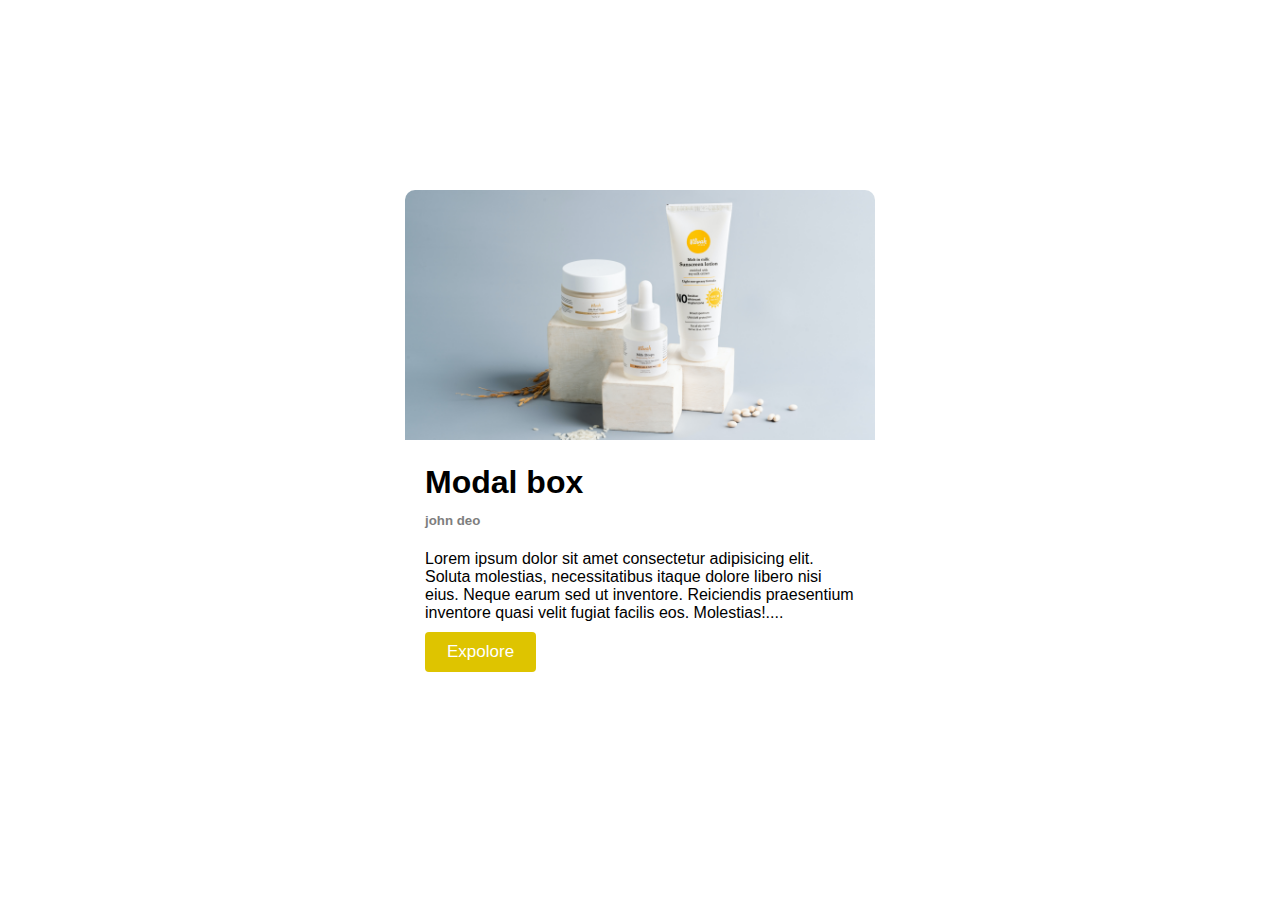
<file: projects/index.html>
<!DOCTYPE html>
<html lang="en">
<head>
    <meta charset="UTF-8">
    <meta name="viewport" content="width=device-width, initial-scale=1.0">
    <title>modelbox</title>
    <link rel="stylesheet" href="style.css">
</head>
<body>

    <main>
        <div class="container">
                <div class="card">
                    <img src="/assets/pexels-vilvah-store-17656719.jpg" alt="img">
                    <div class="card-containt">
                        <h1 class="card-title">Modal box</h1>
                        <h5 class="sub-title">john deo</h5>
                        <p class="discription">Lorem ipsum dolor sit amet consectetur adipisicing elit. Soluta molestias, necessitatibus itaque dolore libero nisi eius. Neque earum sed ut inventore. Reiciendis praesentium inventore quasi velit fugiat facilis eos. Molestias!....</p>

                        <button  class="btn">Expolore</button>
                    </div>
                </div>

                <div class="modal-box">
                    <div class="modal-card">
                        <div class="modal-l">
                            <img src="/assets/pexels-vilvah-store-17656719.jpg" alt="modal-img">
                        </div>

                        <div class="modal-containt">
                            <h1 class="modal-title">Modal box</h1>
                            <h5 class="modal-sub">08/09/2023<br>created by pradip</h5>
                            <p class="modaldis">Lorem ipsum dolor sit amet consectetur, adipisicing elit. Odio earum quidem libero? Deserunt animi expedita modi, corrupti iure tempore alias voluptates temporibus, at est cum dolorum odio laudantium nesciunt quas adipisci nulla non. Minima cupiditate deserunt tempore nulla, adipisci dolor facilis libero maiores vel. Ducimus itaque nihil voluptate at cumque. Adipisci laborum aut voluptate a?
                            </p>
                            <button class="modal-btn">Close</button>
                        </div>
                    </div>
                </div>
                
           
        </div>
    </main>
</body>
<script src="main.js"></script>
</html>
</file>
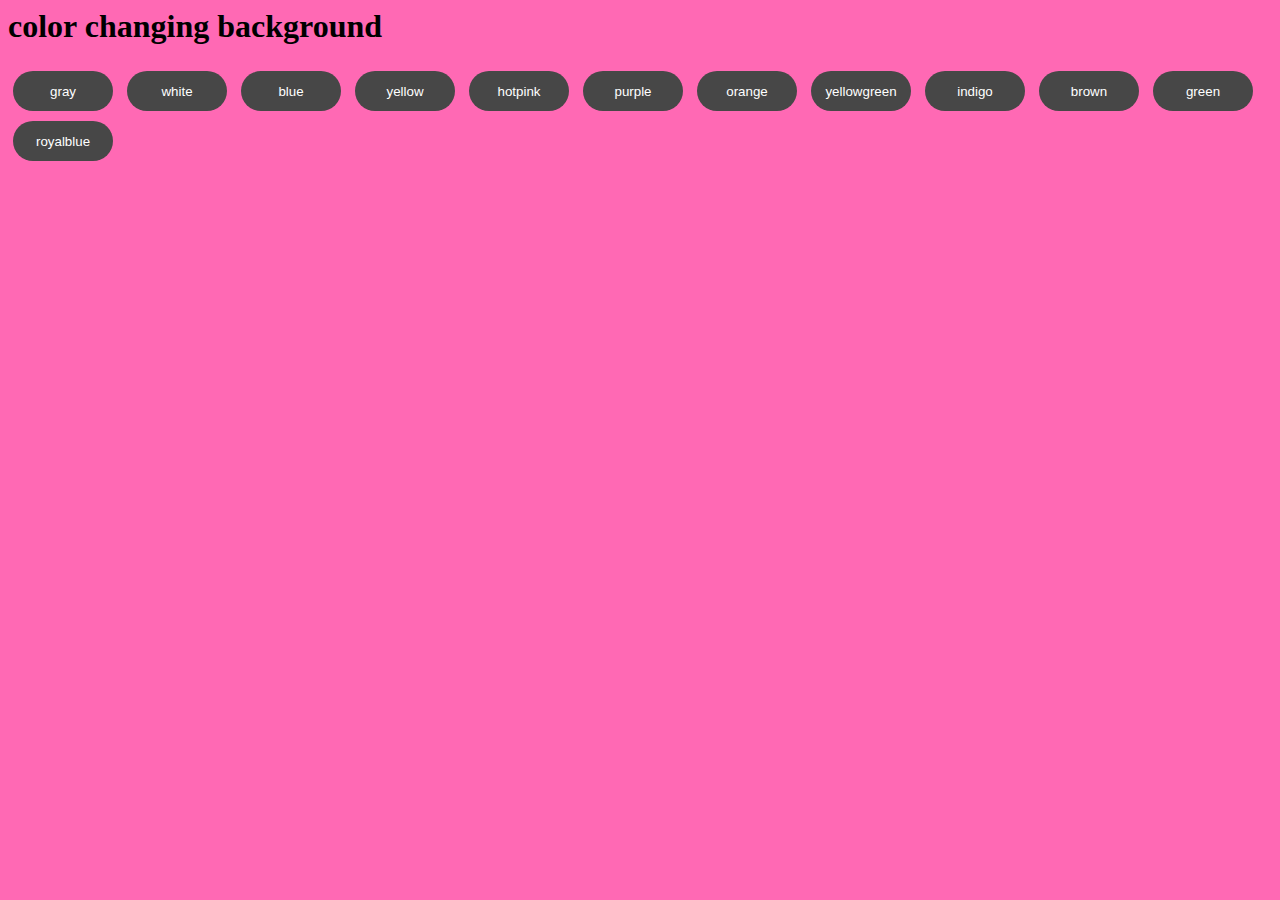
<file: projects/bg-changer.html>
<html lang="en"><head>
    <meta charset="UTF-8">
    <meta name="viewport" content="width=device-width, initial-scale=1.0">
    <title>javascript-project</title>
    <style>
    

.button{
            border: none;
            width: 100px;
            height: 40px;
            border-radius: 20px;
            margin: 5px;
            cursor: pointer;
            background-color: rgb(71, 71, 71);
            color: #fff;
        }
        
    </style>
</head>
<body style="background-color: hotpink;">
    
    <h1>color changing background</h1>
    <button class="button" id="gray">gray</button>
    <button class="button" id="white">white</button>
    <button class="button" id="dodgerblue">blue</button>
    <button class="button" id="yellow">yellow</button>
    <button class="button" id="hotpink">hotpink</button>
    <button class="button" id="purple">purple</button>
    <button class="button" id="orange">orange</button>
    <button class="button" id="yellowgreen">yellowgreen</button>
    <button class="button" id="indigo">indigo</button>
    <button class="button" id="brown">brown</button>
    <button class="button" id="green">green</button>
    <button class="button" id="royalblue">royalblue</button>


<script>
    const btn=document.querySelectorAll('.button');
   const body=document.querySelector('body');

   btn.forEach(function(btn){
    btn.addEventListener("click", function(e){
        if(e.target.id === 'gray'){
            body.style.backgroundColor=e.target.id;
        }
        if(e.target.id === 'white'){
            body.style.backgroundColor=e.target.id;
        }
        if(e.target.id === 'dodgerblue'){
            body.style.backgroundColor=e.target.id;
        }
        if(e.target.id === 'yellow'){
            body.style.backgroundColor=e.target.id;
        }
        if(e.target.id === 'hotpink'){
            body.style.backgroundColor=e.target.id;
        }
        if(e.target.id === 'purple'){
            body.style.backgroundColor=e.target.id;
        }
        if(e.target.id === 'orange'){
            body.style.backgroundColor=e.target.id;
        }
        if(e.target.id === 'yellowgreen'){
            body.style.backgroundColor=e.target.id;
        }
        if(e.target.id === 'indigo'){
            body.style.backgroundColor=e.target.id;
        }
        if(e.target.id === 'brown'){
            body.style.backgroundColor=e.target.id;
        }
        if(e.target.id === 'green'){
            body.style.backgroundColor=e.target.id;
        }
        if(e.target.id === 'royalblue'){
            body.style.backgroundColor=e.target.id;
        }
    });
   })
</script>
</body></html>
</file>
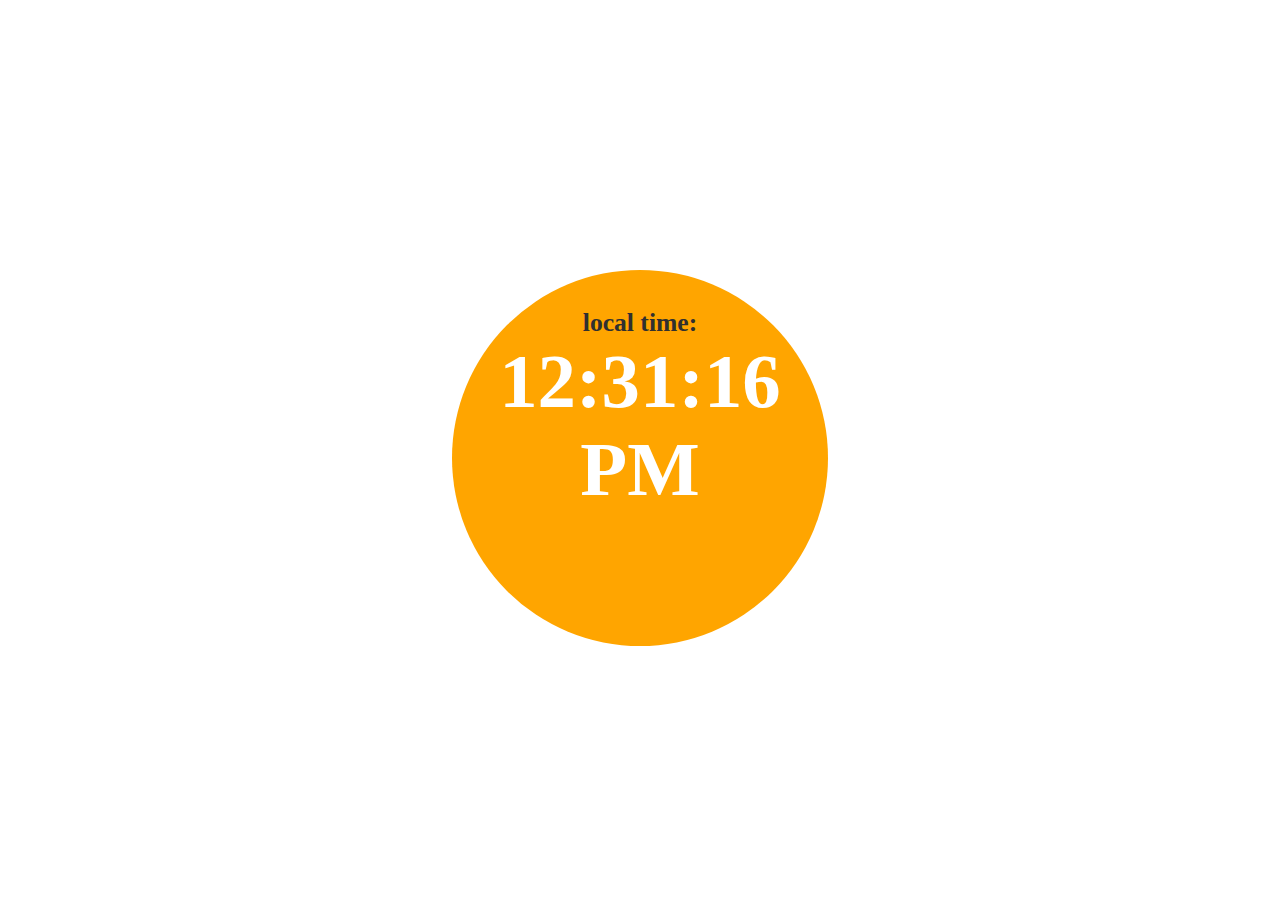
<file: projects/digital-clock.html>
<html lang="en"><head>
    <meta charset="UTF-8">
    <meta name="viewport" content="width=device-width, initial-scale=1.0">
    <title>clock</title>

    <style>
        .center{
            display: flex;
            justify-content: center;
            align-items: center;
            width: 100%;
            height: 100vh;
        }

        #banner{
            width: 300px;
            height: 300px;
            background-color: orange;
            padding: 3%;
            text-align: center;
            border-radius: 50%;
        }

        #clock{
            font-size: 6vw;
            color: #fff;
        }

        span{
            color: #303030;
            font-weight: 600;
            font-size: 2vw;
        }
    </style>
</head>
<body>
    
    <div class="center">
        <div id="banner"><span> local time: <div id="clock">12:31:16 PM</div></span></div>
        
    </div>


<script>
    const clock = document.getElementById('clock');

    setInterval(function(){
        let date = new Date();
        // console.log(date.toLocaleTimeString());
        clock.innerHTML = date.toLocaleTimeString();
    },1000)
</script>
</body></html>
</file>
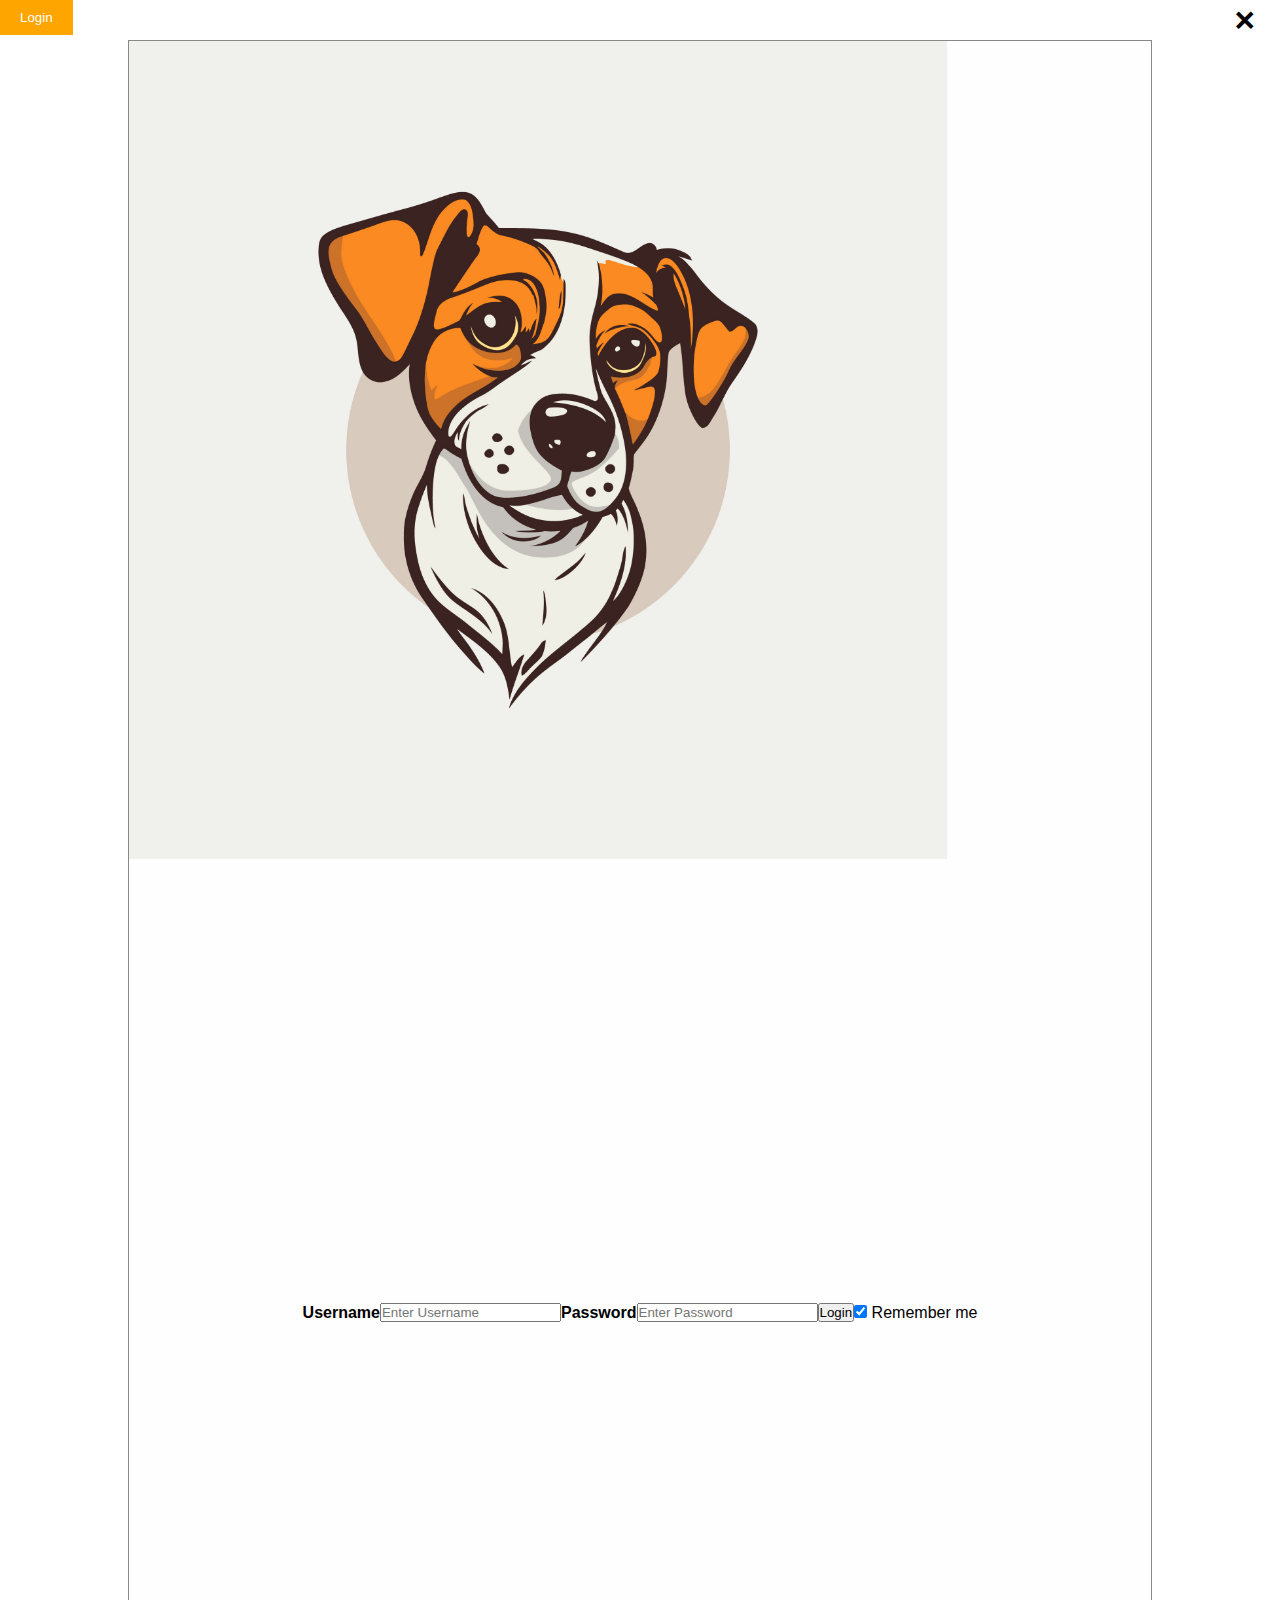
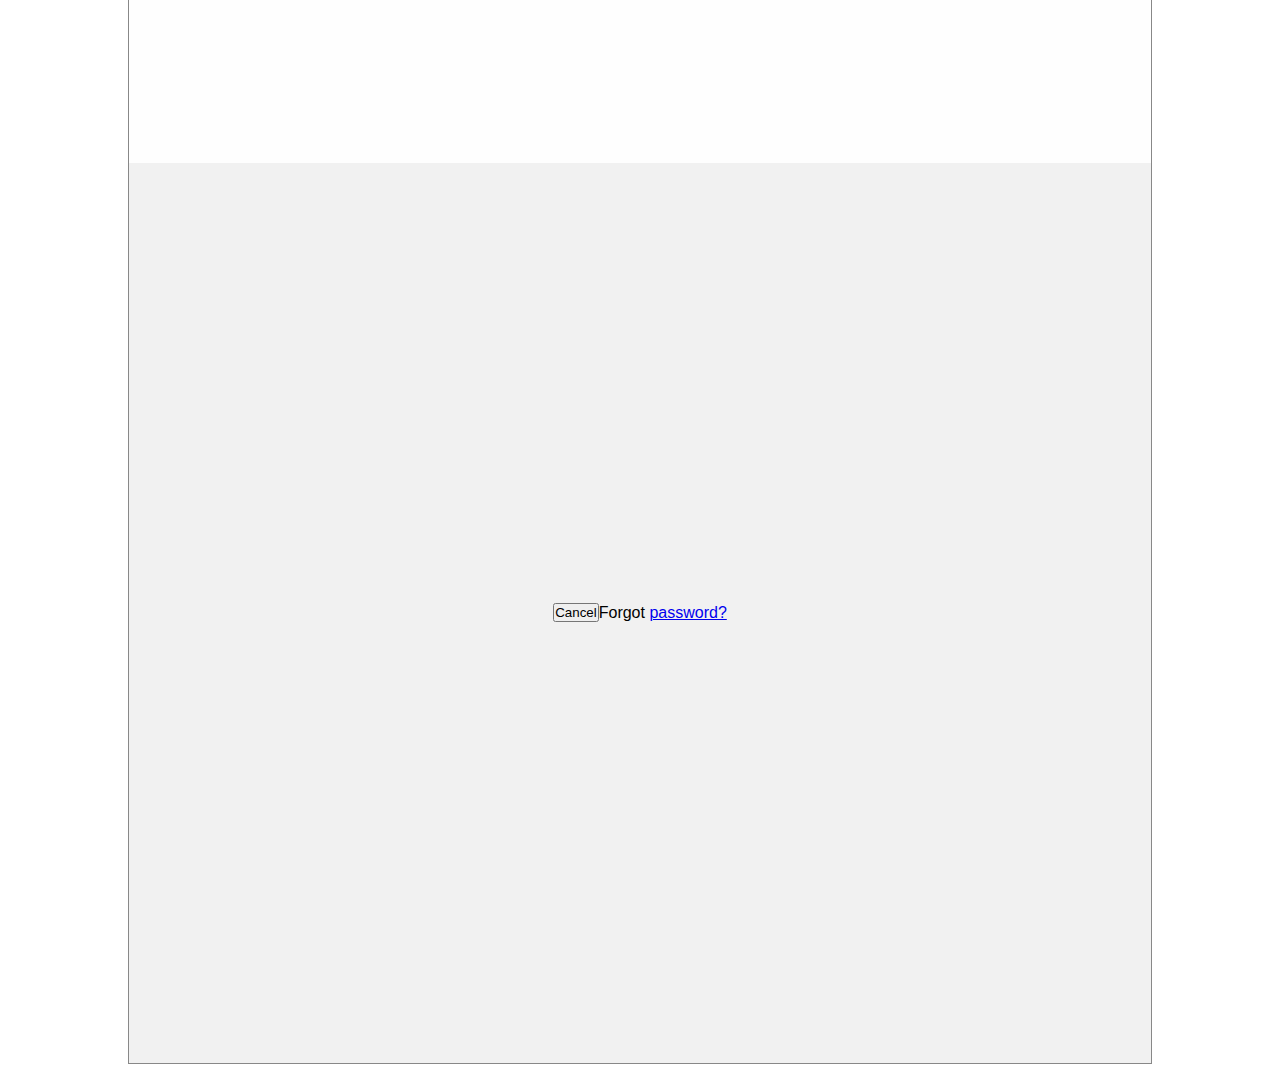
<file: projects/login.html>
<!DOCTYPE html>
<html lang="en">
  <head>
    <meta charset="UTF-8" />
    <meta name="viewport" content="width=device-width, initial-scale=1.0" />
    <title>Document</title>
    <link rel="stylesheet" href="style.css" />
  </head>
  <body>
    <button id="btn" onclick="document.getElementById('id01').style.display='block'">
      Login
    </button>

    <!-- The Modal -->
    <div id="id01" class="modal1">
      <span onclick="document.getElementById('id01').style.display='none'" class="close" title="Close Modal">&times;</span>

      <!-- Modal Content -->
      <form class="modal-content animate" action="/action_page.php">
        <div class="imgcontainer">
          <img src="/assets/06.jpg" alt="Avatar" class="avatar" />
        </div>

        <div class="container">
          <label for="uname"><b>Username</b></label>
          <input type="text" placeholder="Enter Username" name="uname" required/>
          <label for="psw"><b>Password</b></label>
          <input type="password" placeholder="Enter Password" name="psw" required/>

          <button type="submit">Login</button>
          <label>
            <input type="checkbox" checked="checked" name="remember" /> Remember me
          </label>
        </div>

        <div class="container" style="background-color: #f1f1f1">
          <button type="button" onclick="document.getElementById('id01').style.display='none'"
            class="cancelbtn">Cancel
          </button>
          <span class="psw">Forgot <a href="#">password?</a></span>
        </div>
      </form>
    </div>

    <script>
      // Get the modal
      var modal = document.getElementById("id01");

      // When the user clicks anywhere outside of the modal, close it
      window.onclick = function (event) {
        if (event.target == modal) {
          modal.style.display = "none";
        }
      };
    </script>
  </body>
</html>
</file>
<file: projects/style.css>
*{
    margin: 0;
    padding: 0;
    box-sizing: border-box;
}
body{
    font-family: sans-serif;
    /* background-color: rgb(127, 172, 255); */
}

.container{
    display: flex;
    justify-content: center;
    align-items: center;
    width: 100%;
    height: 100vh;
}

.card{
    width: 470px;
    height: 520px;
    overflow: hidden;
    border-radius: 10px;
    background-color: #ffffff;
    transition: 0.25s ease all;
}

.card:hover{
    /* background-color: #d9d9d9; */
    box-shadow: rgba(0, 0, 0, 0.45) 0px 25px 20px -20px;
}

.card img{
    width: 100%;
    height: 250px;
    object-fit: cover;
}

.card-containt{
    padding: 20px;
}

.sub-title{
    color: #7e7e7e;
    margin: 12px 0;
    font-weight: bold;
}

.discription{
    padding: 10px 0;
}

.btn{
    border: none;
    border-radius: 4px;
    padding: 10px 22px;
    background-color: rgb(222, 196, 0);
    color: #fff;
    text-align: center;
    font-size: 17px;
    cursor: pointer;
}

/* card model style*/

.modal-box{
    position: relative;
    display: none;
    transition: 2s ease all;
    transition-duration: 2s ease-in;
}

.modal-card{
    width: 699px;
    height: 500px;
    background-color: #fff;
    display: flex;
    justify-content: space-around;
    overflow: hidden;
    border-radius: 5px;
    padding: 5px 10px;
    position: absolute;
    transform: translate(-90%,-50%);
}

.avatar{
    width: 80%;
}

.modal-l{
    margin: auto;
}
.modal-card img{
    width: 390px;
}

.modal-containt{
    margin: auto;
    padding: 0 10px;
}

.modal-sub{
    padding: 8px 0;
}
.modaldis{
    text-align:inherit;
    padding: 10px 0;
}


.modal-btn{
    border: none;
    border-radius: 4px;
    padding: 8px 19px;
    background-color: rgb(241, 62, 62);
    color: #fff;
    text-align: center;
    font-size: 17px;
    cursor: pointer;
}

/* login form style */

.modal {
    display: none; /* Hidden by default */
    position: fixed; /* Stay in place */
    z-index: 1; /* Sit on top */
    left: 0;
    top: 0;
    width: 100%; /* Full width */
    height: 100%; /* Full height */
    overflow: auto; /* Enable scroll if needed */
    background-color: rgb(0,0,0); /* Fallback color */
    background-color: rgba(0,0,0,0.4); /* Black w/ opacity */
    padding-top: 60px;
  }
  
  /* Modal Content/Box */
  .modal-content {
    background-color: #fefefe;
    margin: 5px auto; /* 15% from the top and centered */
    border: 1px solid #888;
    width: 80%; /* Could be more or less, depending on screen size */
  }
  
  /* The Close Button */
  .close {
    /* Position it in the top right corner outside of the modal */
    position: absolute;
    right: 25px;
    top: 0;
    color: #000;
    font-size: 35px;
    font-weight: bold;
  }

  #btn{
    border: none;
    padding: 10px 20px;
    background-color: orange;
    color: #fff;
    cursor: pointer;
  }
  
  /* Close button on hover */
  .close:hover,
  .close:focus {
    color: red;
    cursor: pointer;
  }
  
  /* Add Zoom Animation */
  .animate {
    -webkit-animation: animatezoom 0.6s;
    animation: animatezoom 0.6s
  }
  
  @-webkit-keyframes animatezoom {
    from {-webkit-transform: scale(0)}
    to {-webkit-transform: scale(1)}
  }
  
  @keyframes animatezoom {
    from {transform: scale(0)}
    to {transform: scale(1)}
  }


  /* food and dite pale site style*/
  @import url('https://fonts.googleapis.com/css2?family=Poppins:ital,wght@0,300;1,100&display=swap');
*{
    margin: 0;
    padding: 0;
    box-sizing: border-box;
}

html,body{
    scroll-behavior: smooth;
}

::-webkit-scrollbar{
    display: none;
}

header{
    max-width: 100%;
    height: 92vh;
    background-image: url('/assets/header.jpg');
    background-repeat: no-repeat;
    background-size: cover;
    background-position: center;
}

nav{
    width: 85%;
    height: 70px;
    background-color: #fff;
    margin:0 auto;
    display: flex;
    justify-content: space-between;
    align-items: center;
    padding: 0 10px;
    border-radius: 4px;
}

nav .logo h1{
    color: rgb(113, 170, 0);
}

.menu ul{
    list-style: none;
    display: flex;
    text-align: center;
    flex-wrap: wrap;
}

.menu ul li a{
    text-decoration: none;
    display: flex;
    margin: 0 10px;
    color: #000;
    font-size: 1.1rem;
    padding: 10px 20px;
    border-radius: 4px;
    transition: .25s ease-in-out;
}

.menu ul li a:hover{
    background-color: rgb(7, 210, 7);
    color: #fff;
}

.nav-btn{
    border: none;
    border-radius: 20px;
    padding: 10px 20px;
    background-color: rgb(7, 210, 7);
    color: #fff;
    text-transform: uppercase;
    transition: .25s ease;
    text-align: center;
}

.nav-btn:hover{
    background-color: rgb(0, 138, 0);
}


/* hero box */
.hero-box{
    padding-top: 8%;
    padding-left: 8%;
}
.hero{
    max-width: 625px;
    color: #fff;
}

.hero h1{
    font-size: 2.7em;
    padding-bottom: 10px;
    font-family: 'Poppins', sans-serif;
}
.hero p{
    padding-bottom: 15px;
    font-family: 'Poppins', sans-serif;
    font-size: 14px;
}

.hero-btn{
    border: none;
    border-radius: 20px;
    padding: 12px 22px;
    background-color: rgb(7, 210, 7);
    color: #fff;
    transition: .25s ease-in;
    cursor: pointer;
    text-align: center;
}

.hero-btn:hover{
    /* box-shadow: 3px 3px 6px rgba(90, 90, 90, 0.45); */
    
    box-shadow: rgba(17, 17, 26, 0.1) 0px 4px 16px, rgba(17, 17, 26, 0.1) 0px 8px 24px, rgba(17, 17, 26, 0.1) 0px 16px 56px;
}


/* about section */
#about{
    display: flex;
    justify-content: space-between;
    flex-wrap: wrap;
    margin: 0 auto;
    padding: 10% 7%;
    width: 95%;
}

.about-text{
    width: 50%;
    font-family: 'Poppins', sans-serif;
}

.about-image{
    width: 50%;
}

.about-image img{
    width: 85%;
    border-radius: 8px;
}

.about-text .p{
    color: #e89803;
}

.about-text h2{
    font-size: 2.7em;
    padding-bottom: 15px;
}

.about-text .p2{
    padding-bottom: 15px;
    width: 90%;
}

.about-btn{
    border: none;
    border-radius: 20px;
    background-color: rgb(7, 210, 7);
    color: #fff;
    padding: 12px 20px;
    transition: .25s ease-in;
    cursor: pointer;
    text-align: center;
}

.about-btn:hover{
    box-shadow: rgba(17, 17, 26, 0.1) 0px 4px 16px, rgba(17, 17, 26, 0.1) 0px 8px 24px, rgba(17, 17, 26, 0.1) 0px 16px 56px;
}

.number{
    display: flex;
    justify-content: space-between;
    align-items: center;
    width: 90%;
    padding-top: 3%;
}

.box h4{
    font-size: 3em;
    text-align: center;
    color: rgb(4, 167, 4);
    font-family: 'Poppins', sans-serif;
}

/* blogs */
#service{
    width: 95%;
}

#service .heading{
    text-align: center;
}
.heading h2{
    font-size: 2.4em;
    padding: 15px 0;
    font-family: 'Poppins', sans-serif;
}

.post-box{
    width: 90%;
}
.post-box{
    display: flex;
    justify-content: space-between;
    flex-wrap: wrap;
    margin: 5% auto;
    
    /* padding: 10% 7%; */
}



.post{
    width: 33.3%;
    /* background-color: cornflowerblue; */
    padding: 0 10px;
    margin-bottom: 4%;
}
.service-head{
    text-align: center;
    padding: 10px 0;
}

.service-head h3{
    color: rgb(4, 167, 4);
    padding: 10px 2px;
}

.service-head p{
    padding: 15px 0;
    font-family: 'Poppins', sans-serif;
    font-size: 13.4px;
}

.service-btn{
    border: none;
    border-radius: 20px;
    background-color: rgb(7, 210, 7);
    padding: 12px 22px;
    color: #fff;
    cursor: pointer;
    transition: .25s ease-in;
    text-align: center;
}

.service-btn:hover{
    box-shadow: rgba(17, 17, 26, 0.1) 0px 4px 16px, rgba(17, 17, 26, 0.1) 0px 8px 24px, rgba(17, 17, 26, 0.1) 0px 16px 56px;
}
.post img{
    width: 100%;
    border-radius: 5px;
}


/* contact us*/

#contact{
    width: 100%;
    height: 65vh;
    background-image: url('/assets/contactimg.jpg');
    background-repeat: no-repeat;
    background-position: center;
    background-size: cover;
    position: relative;
    margin-bottom: 20px;
}

.subscribe-box{
    position: absolute;
    right: 4.5%;
    top: 25%;
}

.subscribe-box h1{
    font-size: 3.5em;
    font-weight: 700;
    padding-bottom: 10px;
    color: #fff;
    font-family: 'Poppins', sans-serif;
}
.subscribe-box p{
    padding-bottom: 15px;
    color: #ddd;
}

.subscribe-box input[type=email]{
    width: 370px;
    padding: 13px 8px;
    border: none;
    border-radius: 20px;
}

.subscribe-btn{
    margin-left: 5px;
    border: none;
    border-radius: 20px;
    padding: 13px 24px;
    background-color: rgb(7, 210, 7);
    color: #fff;
    cursor: pointer;
    text-align: center;
}

input:focus
{
    border: 4px solid #3dff16;
    box-shadow: 0 0 3px #48ce00;
    outline-offset: 2px;
    outline: none;
}



/* scroll top button */
#myBtn {
    display: none;
    position: fixed;
    bottom: 20px;
    right: 30px;
    z-index: 99;
    border: none;
    outline: none;
    background-color: #04a704;
    color: white;
    cursor: pointer;
    padding: 15px 10px;
    border-radius: 50%;
    font-size: 18px;
    transition: .25s ease-in-out;
  }
  
  #myBtn:hover {
    background-color: #6ee300;
  }


  /* small service card */
  .small-service{
    padding: 15% auto;
  }

  .small-box{
    margin: 6% 0;
    text-align: center;
  }
.small-box h1{
    color: #04a704;
}
.small-box p{
    color: #e89803;
}

.small-service-box{
    display: flex;
    flex-wrap: wrap;
    justify-content: space-between;
    width: 90%;
    margin:5% auto;
}

.small-card{
    width: 31%;
    height: 300px;
    border-radius: 5px;
    box-shadow: rgba(17, 17, 26, 0.1) 0px 4px 16px, rgba(17, 17, 26, 0.1) 0px 8px 24px, rgba(17, 17, 26, 0.1) 0px 16px 56px;
    transition: 0.25s ease-in;
}

.small-card:hover{
    box-shadow: rgb(204, 219, 232) 3px 3px 6px 0px inset, rgba(255, 255, 255, 0.5) -3px -3px 6px 1px inset;
}

.icon{
    display: flex;
    justify-content: center;
    align-items: center;
    text-align: center;
    padding: 5%;
    margin: 10px auto;
    color: #fff;
    width: 60px;
    height: 60px;
    border-radius: 50%;
    background-color: #6ee300;
}

.small-card h3{
    font-size: 1.6em;
    font-family: 'Poppins', sans-serif;
    padding: 10px 0;
    color: #006200;
}

.small-card p{
    padding: 15px 10px;
    text-align: center;
    font-size: 14px;
    font-family: 'Poppins', sans-serif;
}

.small-card .material-symbols-outlined ,h3{
    text-align: center;
}


/* sub service box */

#sub-service{
    width: 90%;
    margin: 8% auto;
    display: flex;
    flex-wrap: wrap;
}

.lside{
    width: 40%;
}
.lside img{
    width: 100%;
}

.lside p{
    color: #e89803;
}

.lside h2{
    font-family: 'Poppins', serif;
    font-size: 3em;
    font-weight: 600;
}

.rside{
    width: 60%;
    flex-direction: row;
    display: flex;
    justify-content: space-around;
    flex-wrap: wrap;
    gap: 20px;
    padding: 10px 25px;
}

.sub-card{
    width: 47%;
    border-radius: 5px;
    transition: .25s ease-in;
    box-shadow: rgba(17, 17, 26, 0.1) 0px 4px 16px, rgba(17, 17, 26, 0.1) 0px 8px 24px, rgba(17, 17, 26, 0.1) 0px 16px 56px;
}

.sub-card:hover{
    box-shadow: rgb(204, 219, 232) 3px 3px 6px 0px inset, rgba(255, 255, 255, 0.5) -3px -3px 6px 1px inset;
}

.sub-card h3{
    padding: 3% 0;
    color: #04a704;
    font-size: 1.5em;
    font-family: 'Poppins', serif;
}

.sub-card p{
    padding: 4%;
    color: #8c8c8c;
    font-family: 'Poppins', serif;
}


/* testimonial section */
#testimonial{
    background:linear-gradient(rgba(10, 23, 11, 0.429), rgba(1, 2, 1, 0.521)),url('/assets/testimonialBack.jpg');
    background-repeat: no-repeat;
    background-size: cover;
    background-position: center;
    width: 100%;
    padding: 25px;
    font-family: 'Poppins', serif;
}

#testimonial h1,h6{
    text-align: center;
}
#testimonial h1{
    font-size: 2.2em;
    color: #fff;
}
#testimonial h6{
    font-size: 12px;
    color: #e89803;
}
.testimonial-box{
    width: 90%;
    margin: 2% auto;
    padding: 3%;
    /* background-color: #8c8c8c; */
    display: flex;
}

.tes-box{
    width: 33%;
    margin: 0 10px;
    border-radius: 5px;
    padding: 15px 15px;
    background-color: aliceblue;
    transition: 0.25s ease-in;
    box-shadow: rgb(204, 219, 232) 3px 3px 6px 0px inset, rgba(255, 255, 255, 0.5) -3px -3px 6px 1px inset;
}

.tes-box:hover{
    box-shadow: rgba(0, 0, 0, 0.358) 0px 4px 16px, rgba(17, 17, 26, 0.347) 0px 8px 24px, rgba(17, 17, 26, 0.336) 0px 16px 56px;
}
.tes-box p{
    padding: 4% 1%;
    text-align: center;
}

.tes-img{
    width: 110px;
    height: 110px;
    padding: 3%;
    margin: 0 auto;
    border-radius: 50%;
    border: 2px solid #3dff16;
}

.tes-img img{
    width: 100%;
    border-radius: 50%;
}

.test-name{
    text-align: center;
}


/* price card secction */
#price_box{
    width: 100%;
    padding-bottom: 5%;
}
.price-card{
    padding: 6% 10%;
    height: 90vh;
    /* background-color: #000; */
}
.columns {
    float: left;
    width: 33.3%;
    padding: 8px;
  }
  
  .price {
    list-style-type: none;
    border: 1px solid #cdcccc;
    border-radius: 5px;
    margin: 0;
    padding: 0;
    -webkit-transition: 0.3s;
    transition: 0.3s;
  }
  
  .price:hover {
    box-shadow: 0 8px 12px 0 rgba(0,0,0,0.2);
    box-shadow: rgb(204, 219, 232) 3px 3px 6px 0px inset, rgba(255, 255, 255, 0.5) -3px -3px 6px 1px inset;
  }
  
  .price .header {
    color: #006200;
    font-size: 25px;
    font-weight: 600;
    font-family: 'Poppins', serif;
    
  }
  
  .price li {
    padding: 20px;
    text-align: center;
  }
  
  .price .grey {
    font-size: 20px;
  }
  
  .button {
    background-color: #48ce00;
    border-radius: 20px;
    border: none;
    color: white;
    padding: 10px 25px;
    text-align: center;
    text-decoration: none;
    font-size: 18px;
  }


  /* ====================================== */
#faq{
    width: 100%;
    height: 100%;
    clear: both;
    display: flex;
    flex-wrap: wrap;
    padding: 5% 7%;
    font-family: 'Poppins', serif;
}

.faq-lside{
    width: 50%;
    padding: 10px 15px;
}

.faq-lside h1{
    font-size: 2.4em;
}
.faq-lside img{
    width: 85%;
    border-radius: 5px;
    margin: 2% 0;
    box-shadow: 0 8px 12px 0 rgba(0,0,0,0.2);
}

.faq-container {
    max-width: 50%;
    margin: 0 auto;
    padding: 40px;
  }

  .faq{
    width: 600px;
  }
  
  .faq h1 {
    text-align: center;
    margin-bottom: 20px;
    color: #333;
  }
  
  .faq-question {
    border-radius: 5px;
    margin-bottom: 20px;
    padding: 10px;
    background-color: #6ee300;
    box-shadow: 0 2px 5px rgba(0, 0, 0, 0.1);
  }
  
  .faq-question h2 {
    margin: 0;
    font-size: 20px;
    color: #000;
    cursor: pointer;
  }
  
  .faq-answer {
    display: none;
    margin-top: 10px;
  }
  
  .faq-answer p {
    margin: 0;
    color: #fff;
  }
  
  .faq-question.active .faq-answer {
    display: block;
  }

  /* =========================================== */

/* discount box */
#discount{
    width: 100%;
    height: 65vh;
    background:linear-gradient(rgba(10, 23, 11, 0.429), rgba(1, 2, 1, 0.521)),url('/assets/pexels-vanessa-loring-5965953.jpg');
    background-repeat: no-repeat;
    background-size: cover;
    background-position: top;
}

.dis-box{
    width: 700px;
    padding: 10% 5%;
}

.dis-box h1{
    font-size: 3em;
    color: #fff;
}

.dis-box p{
    color: #ddd;
    padding: 2% 0;
}

.dis-btn{
    border: none;
    border-radius: 20px;
    text-align: center;
    color: #fff;
    padding: 10px 20px;
    background: #6ee300;
    cursor: pointer;
    box-shadow: 0 2px 5px rgba(133, 132, 132, 0.425);
}


/* meda screen media query 720px*/

@media  (max-width:768px){
    
}

/* media screen 992px  */

@media screen and (max-width: 992px) {
    
  }

  /* media screen 600px */

  @media screen and (max-width: 600px) {

    header{
        width: 100%;
    }
    nav{
        display: block;
        flex-direction: column;
    }

    nav .logo h1{
        float: left;
    }

    .menu {
        display: none;
    }
    .btn{
        display: none;
    }

    .hero{
        padding: 0 10px;
    }

    #about{
        display: flex;
        flex-direction: column;
    }

    .about-text{
        width: 100%;
        padding-bottom: 10px;
    }

    .about-image{
        width: 100%;
        margin: 0 auto;
    }

    .box{
        padding: 4px 8px;
        font-size: 10px;
    }

    .post{
        width: 50%;
    }

    .small-card{
        width: 100%;
        margin: 15px 0;
    }

    .sub-service{
        display: flex;
        flex-direction: column;
    }
    .lside{
        width: 100%;
    }

    .rside{
        width: 100%;
        margin: 0 5px;
    }
    .sub-card{
        width: 100%;
    }

    .testimonial-box{
        width: 100%;
        flex-direction: column;
    }

    .tes-box{
        width: 100%;
        margin: 10px 0;
    }

    #price_box{
        width: 100%;
        height: 100%;
        margin-bottom: 50px;
        clear: both;
    }

    .price-card{
        display: flex;
        flex-direction: column;
    }

    .columns{
        width: 100%;
    }
  }




  /* screen sizes */

/* phone = 600px,
  tablet= 768px,
  laptop=992px,
  large= 1200px, */

  /*  */
</file>
